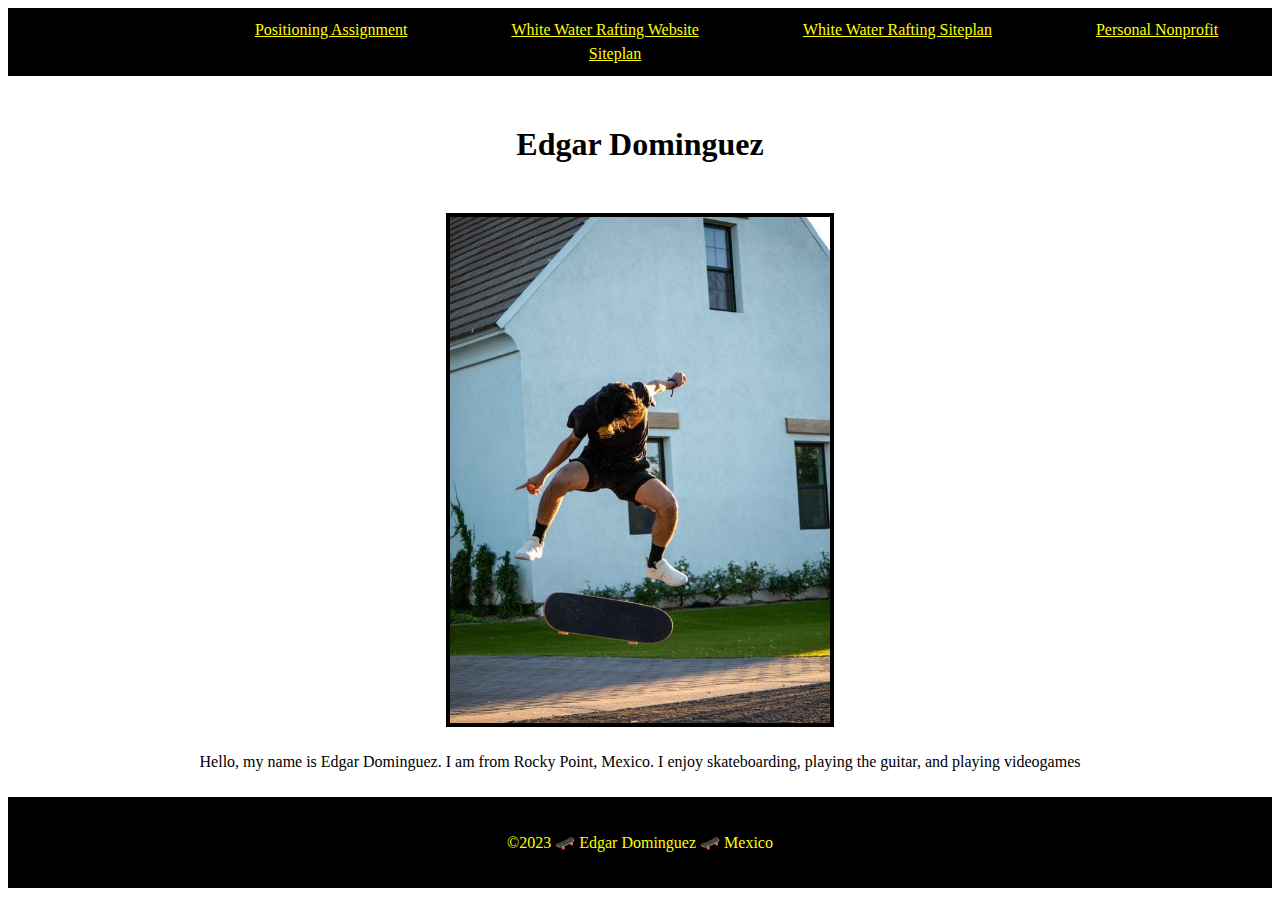
<file: index.html>
<!DOCTYPE html>
<html lang="en-US">
    <head>
        <meta charset="utf-8">
        <meta name="viewport" content="width=device-width,initial-scale=1.0">
        <title>Edgar Dominguez | WDD 130</title>
        <link rel="stylesheet" href="css/style.css" />
    </head>
    <body>
        <header>
            <nav>
                <a id="active" href="#">Home</a>
                <a href="positioning.html">Positioning Assignment</a>
                <a href="wwr/index.html">White Water Rafting Website</a>
                <a href="wwr/site-plan-rafting.html">White Water Rafting Siteplan</a> 
                <a href="nonprofit/site-plan.html">Personal Nonprofit Siteplan</a>
            </nav>
        </header>
        <main>
            <h1>Edgar Dominguez</h1>
            <img src="images/profile.jpg" alt="Hello, my name is Edgar Dominguez" width="200">
            <p>Hello, my name is Edgar Dominguez. I am from Rocky Point, Mexico. I enjoy skateboarding, playing the guitar, and playing videogames</p>
        </main>
        <footer>
            <p>©2023 🛹 Edgar Dominguez 🛹 Mexico</p>
        </footer>
        </body>
</html>
</file>
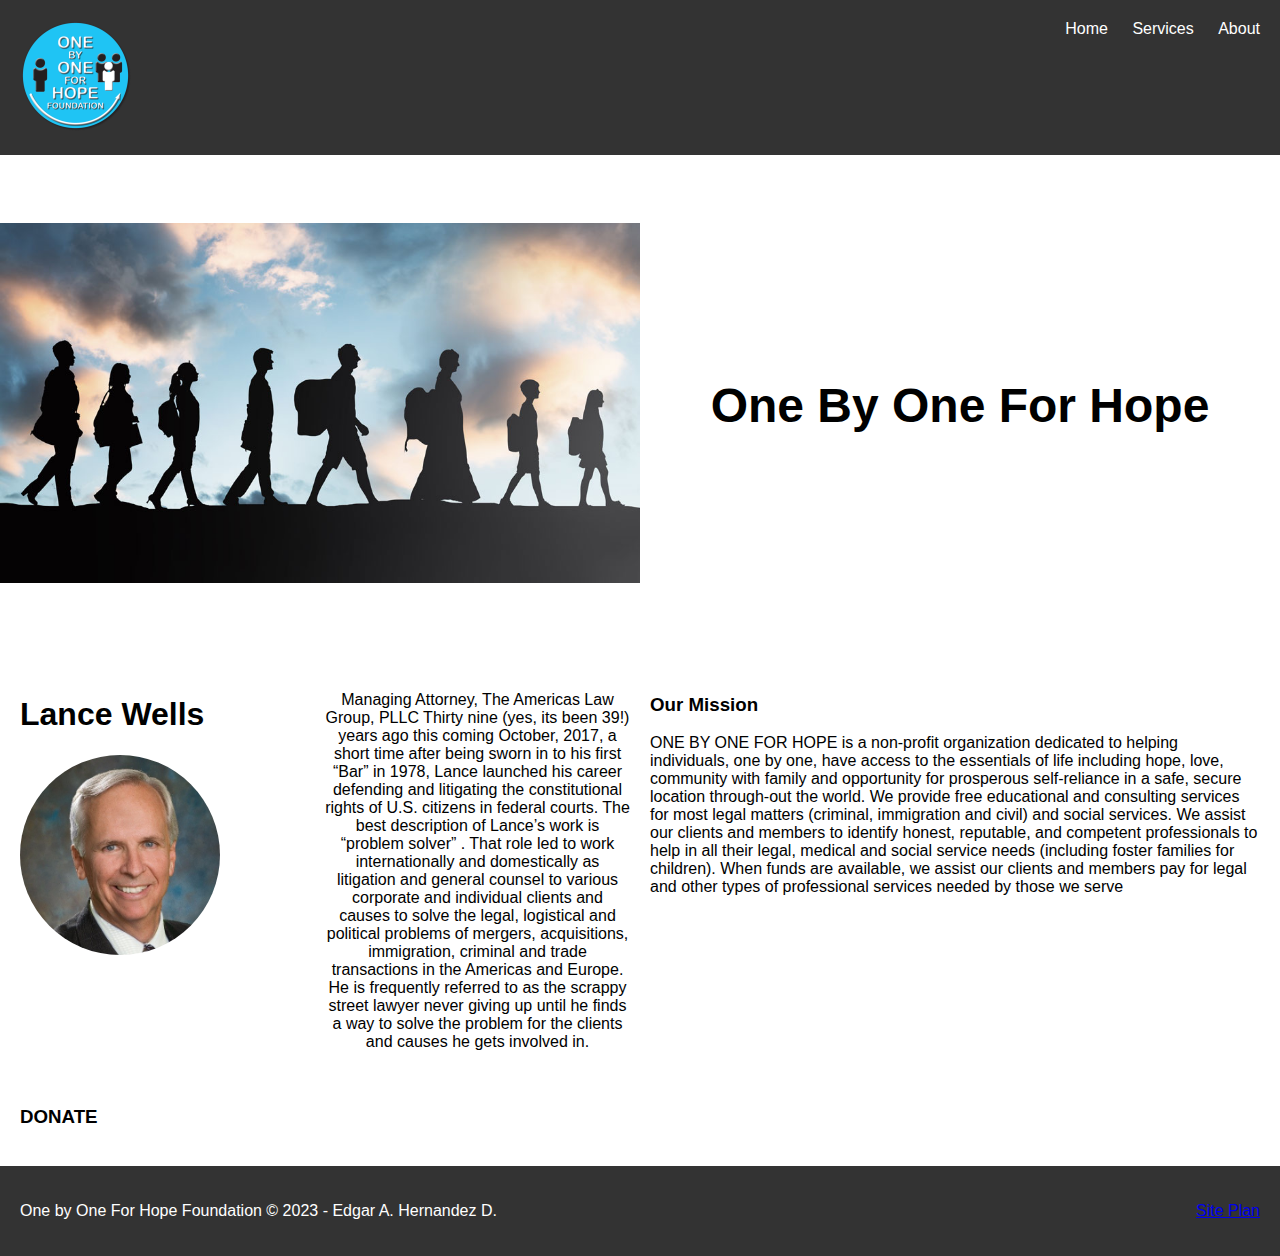
<file: nonprofit/index.html>
<!DOCTYPE html>
<html lang="en">
<head>
    <meta charset="UTF-8">
    <meta http-equiv="X-UA-Compatible" content="IE=edge">
    <meta name="viewport" content="width=device-width, initial-scale=1.0">
    <link rel="stylesheet" href="styles/style.css">
    <title>Nonprofit</title>
</head>
<body>
    <div id="content">
        <header class="header">
            
            <a id="logo_link" href="index.html">
                <img class="logo" src="images/personal-logo.png" alt="nonprofit logo">
            </a>
            <nav>
                <a href="index.html">Home</a>
                <a href="services.html">Services</a>
                <a href="about.html">About</a>
            </nav>
            
        </header>

            <div id="hero">
                <div id="hero-box">
                    <img id="hero-img" src="images/immigrants.jpg" alt="immigrants picture">
                </div>
                <section id="hero-msg">
                    <h1 class="home-title">One By One For Hope</h1>
                </section>
            </div>
        <main class="home-grid">
            <section class="director">
                <div style="display:flex;">
                  <div style="flex:1;">
                    <h1>Lance Wells</h1>
                    <img src="images/lancewells.jpg" alt="director profile photo">
                  </div>
                  <p style="flex:1; text-align:center;">Managing Attorney, The Americas Law Group, PLLC Thirty nine (yes, its been 39!) years ago this coming October, 2017, a short time after being sworn in to his first “Bar” in 1978, Lance launched his career  defending and litigating the constitutional rights of U.S. citizens in federal courts. The best description of Lance’s work is “problem solver” . That role led to work internationally and domestically as litigation and general counsel to various corporate and individual clients and causes to solve the legal, logistical and political problems of mergers, acquisitions, immigration, criminal and trade transactions in the Americas and Europe. He is frequently referred to as the scrappy street lawyer never giving up until he finds a way to solve the problem for the clients and causes he gets involved in.</p>
                </div>
              </section>
            <section class="mission statement">
                <h3>Our Mission</h3>
                <p>ONE BY ONE FOR HOPE is a non-profit organization dedicated to helping individuals, one by one, have access to the essentials of life including hope, love, community with family and opportunity for prosperous self-reliance in a safe, secure location through-out the world. We provide free educational and consulting services for most legal matters (criminal, immigration and civil) and social services. We assist our clients and members to identify honest, reputable, and competent professionals to help in all their legal, medical and social service needs (including foster families for children). When funds are available, we assist our clients and members pay for legal and other types of professional services needed by those we  serve</p>
            </section>
            <section class="donate button">
                <h3>DONATE</h3>
            </section>
        </main>
        <footer>
            <p>One by One For Hope Foundation &copy; 2023 - Edgar A. Hernandez D.</p>
            <p><a href="site-plan.html">Site Plan</a></p>
        </footer>
    </div>
</body>
</html>
</file>
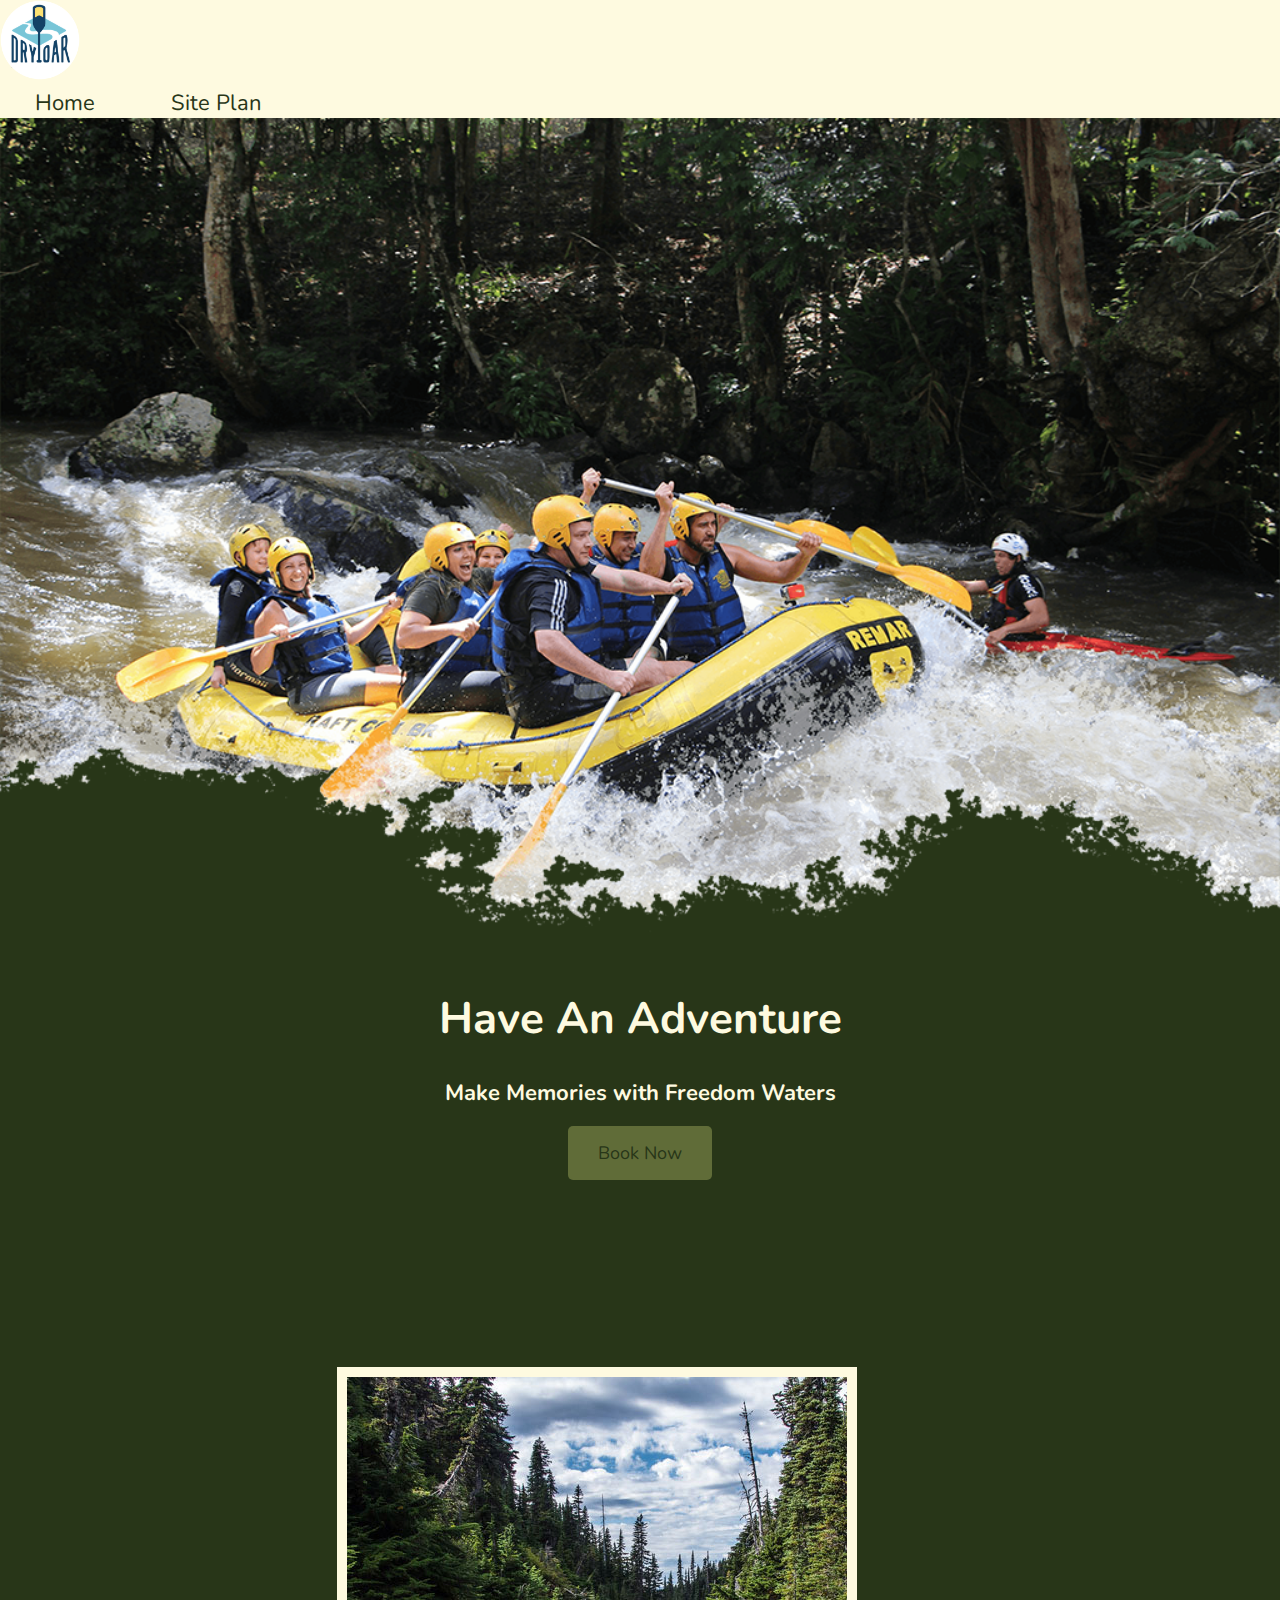
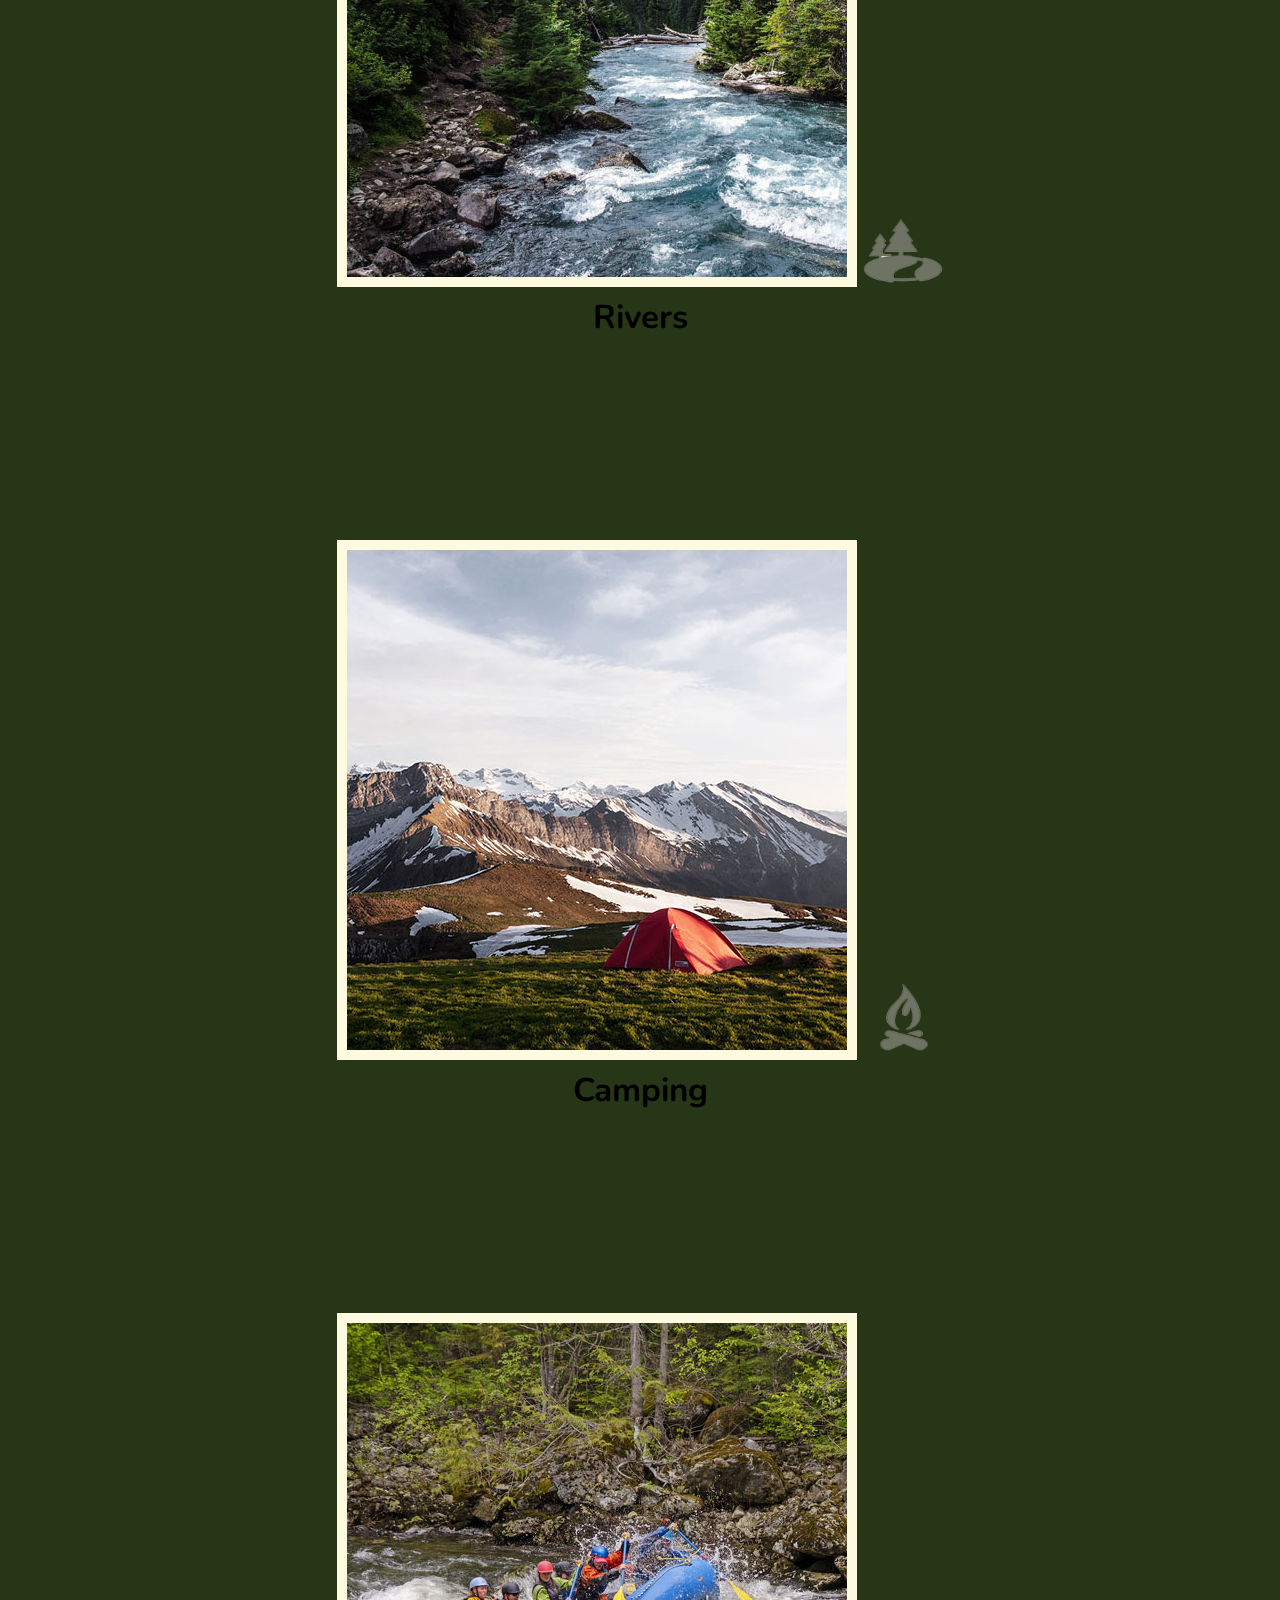
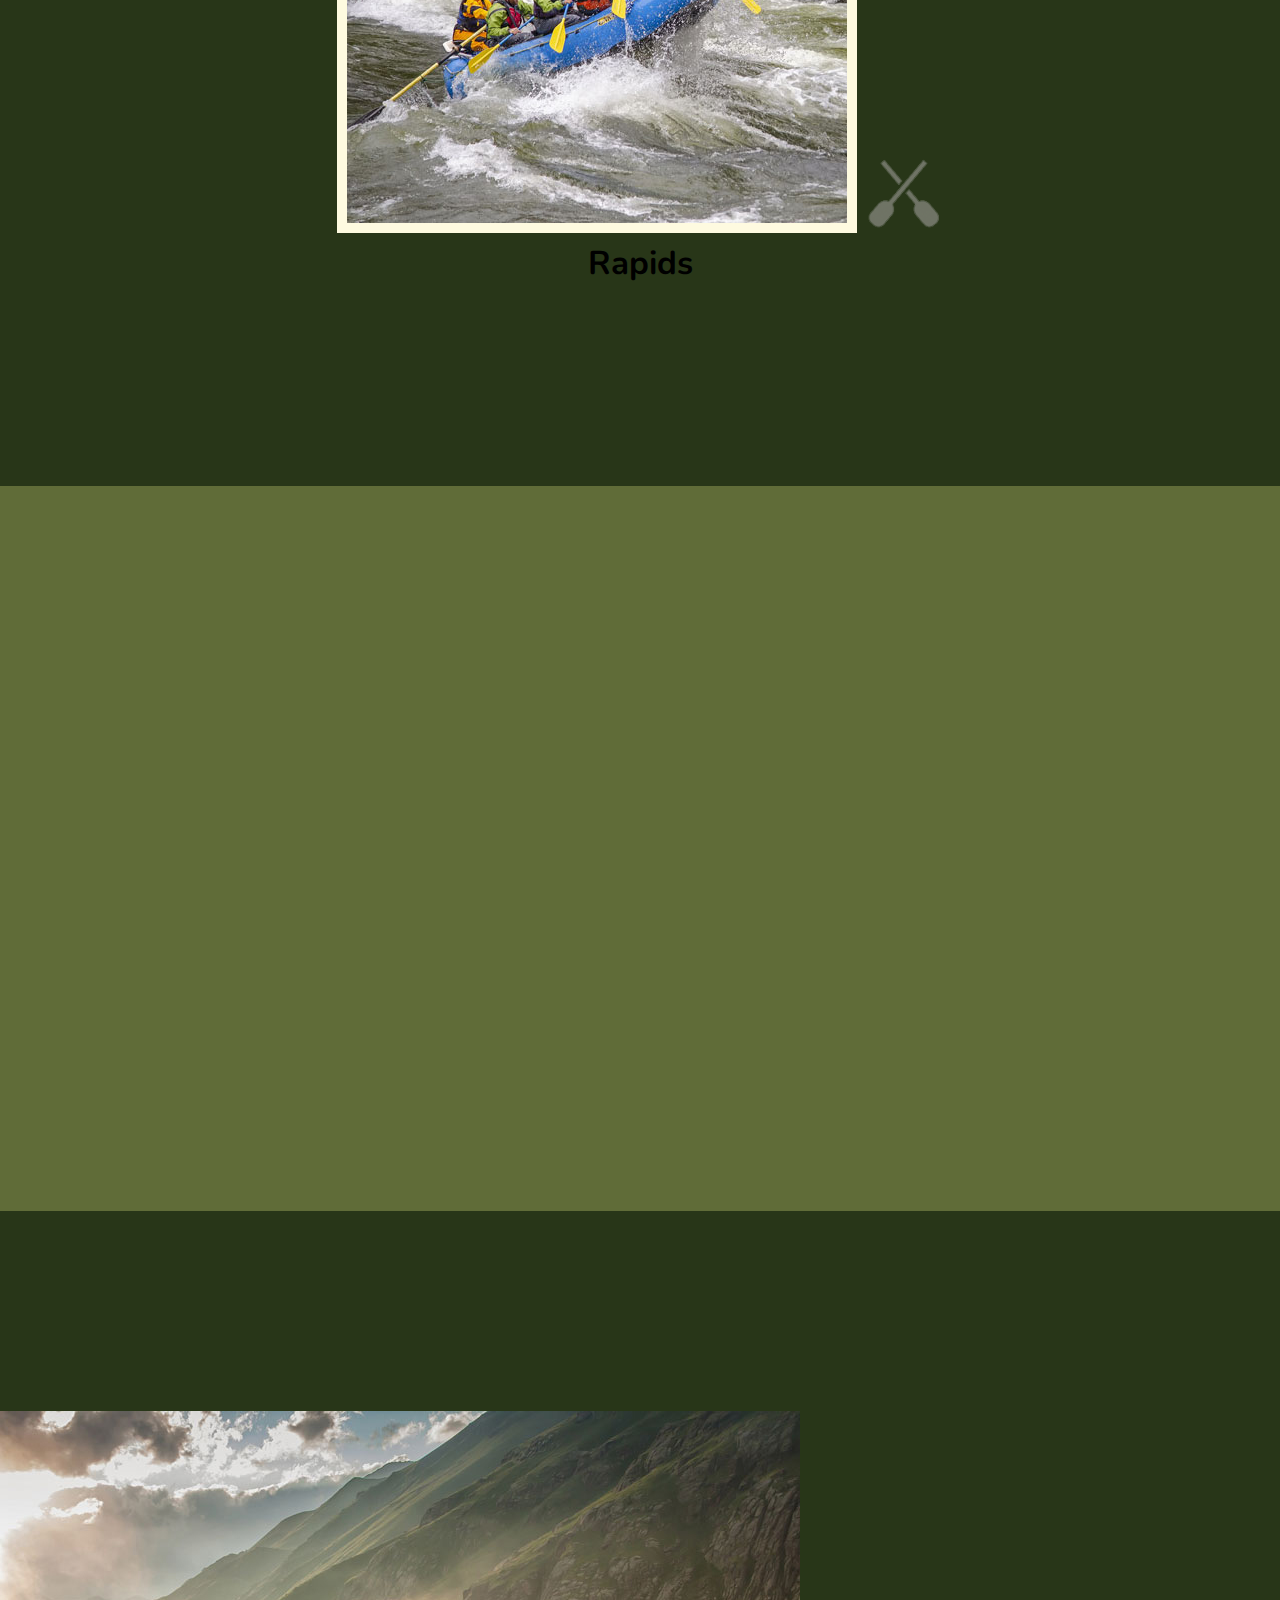
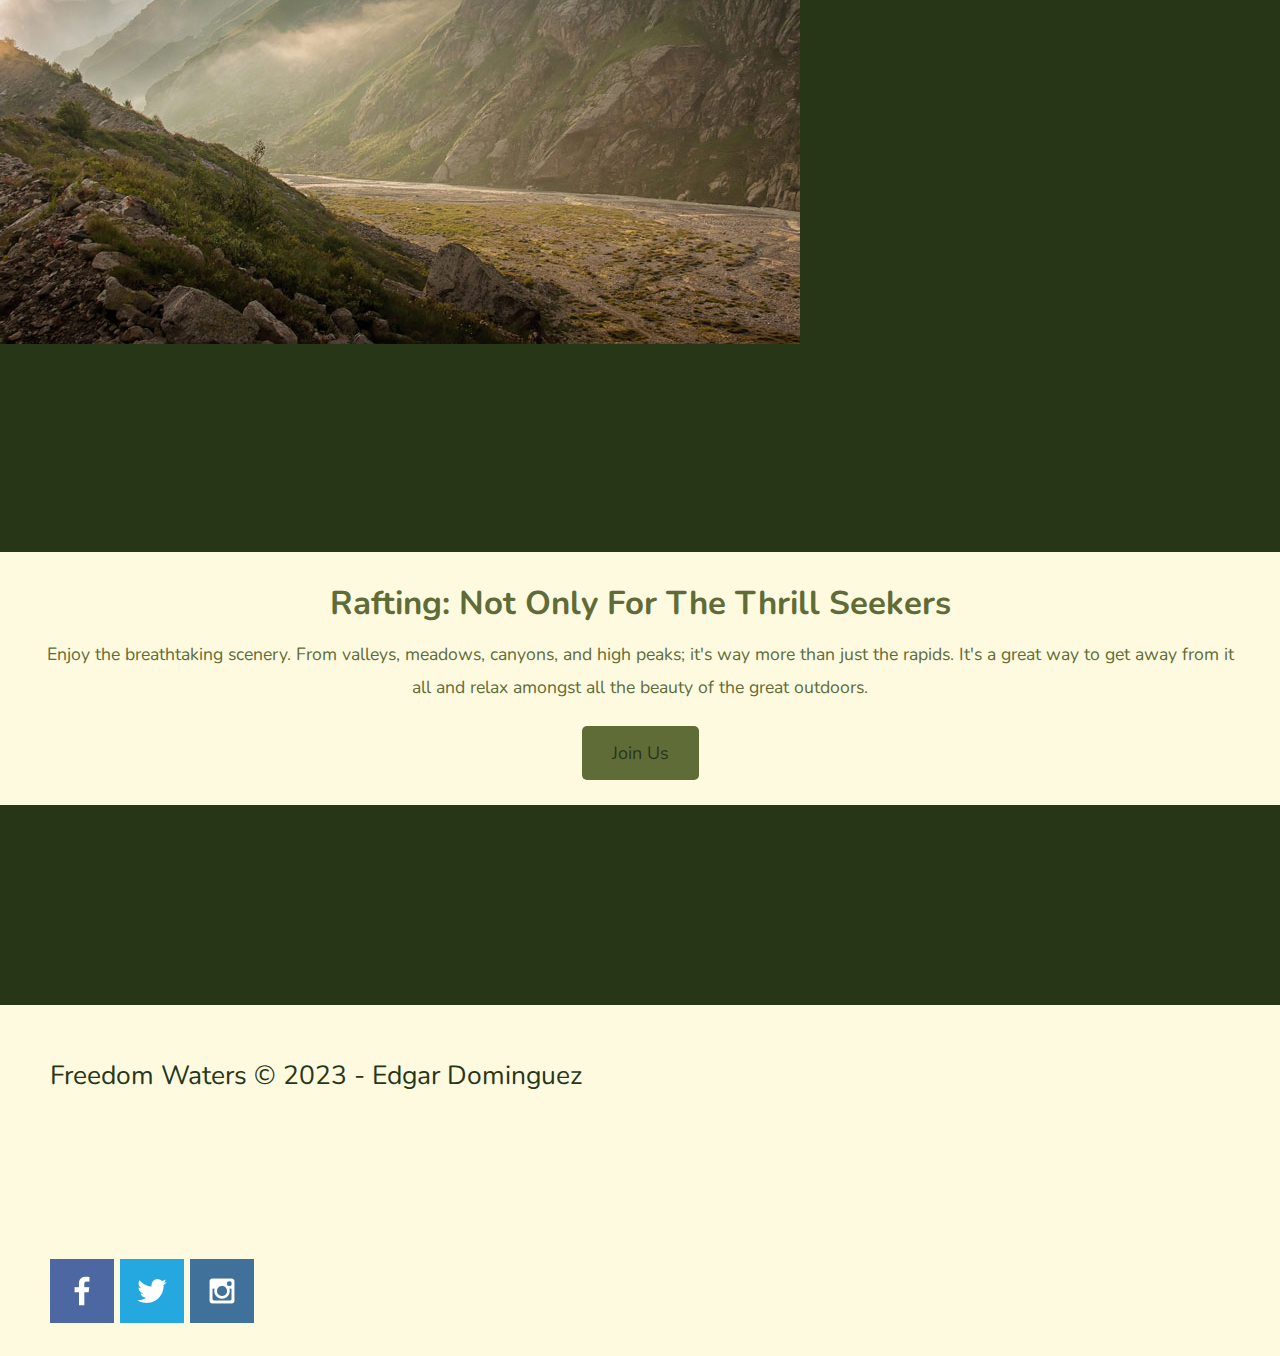
<file: wwr/index.html>
<!DOCTYPE html>
<html lang="en">
<head>
    <meta charset="UTF-8">
    <meta http-equiv="X-UA-Compatible" content="IE=edge">
    <meta name="viewport" content="width=device-width, initial-scale=1.0">
    <title>Whitewater Rafting Adventures | Dry Oar Boating | Home</title>
    <link rel="stylesheet" href="styles/style.css">
</head>
<body>
    <div id="content">
        <header>
            <a href="index.html" id="logo_link"> 
                <img class="logo" src="images/logo.png" alt="Dry Oar Logo">
            </a>
            <nav>
                <a href="index.html">Home</a>
                <a href="site-plan-rafting.html">Site Plan</a>
            </nav>
        </header>
        <div id="hero">
            <div id="hero-box">
                <img id="hero-img" src="images/hero.png" alt="People enjoying rafting">
            </div>
            <section id="hero-msg">
                <h1 class="home-title">Have An Adventure</h1>
                <h4>Make Memories with Freedom Waters </h4>
                <div class="button-box">
                    <a class="book" href="contactus.html">Book Now</a>  
                </div>
            </section>
        </div>
        <main class="home-grid">
            <section class="rivers-card">
                <img class="card-img" src="images/rivers.jpg" alt="river in forest">
                <img class="icon" src="images/river_icon.png" alt="river icon">
                <h2>Rivers</h2>
            </section>
            <section class="camping-card">
                <img class="card-img" src="images/camping.jpg" alt="tent in mountains">
                <img class="icon" src="images/fire_icon.png" alt="fire icon">
                <h2>Camping</h2>
            </section>
            <section class="rapids-card">
                <img class="card-img" src="images/rapids.jpg" alt="rafting boat">
                <img class="icon" src="images/oars.png" alt="oars icon">
                <h2>Rapids</h2>
            </section>
            <div id="background"></div>
            <img class="mountains" src="images/mountains.jpg" alt="misty mountains">
            <section  class="msg">
                <h2>Rafting: Not Only For The Thrill Seekers</h2>
                <p>Enjoy the breathtaking scenery. From valleys, meadows, canyons, and high peaks; it's way more than just the rapids. It's a great way to get away from it all and relax amongst all the beauty of the great outdoors.</p>
                <a class="join" href="rivers.html">Join Us</a>
            </section>
        </main>
        <footer>
            <p>Freedom Waters &copy; 2023 - Edgar Dominguez</p>
            <p><a href="site-plan-rafting.html">Site Plan</a></p>
            <p><a href="contactus.html">Contact Us</a></p>
            <div class="social">
                <a href="https://facebook.com" target="_blank">
                    <img src="images/facebook.png" alt="fb icon">
                </a>
                <a href="https://twitter.com" target="_blank">
                    <img src="images/twitter.png" alt="twitter icon">
                </a>
                <a href="https://instagram.com" target="_blank">
                    <img src="images/instagram.png" alt="instagram icon">
                </a>
            </div>
        </footer>
</div>
</body>
</html>
</file>
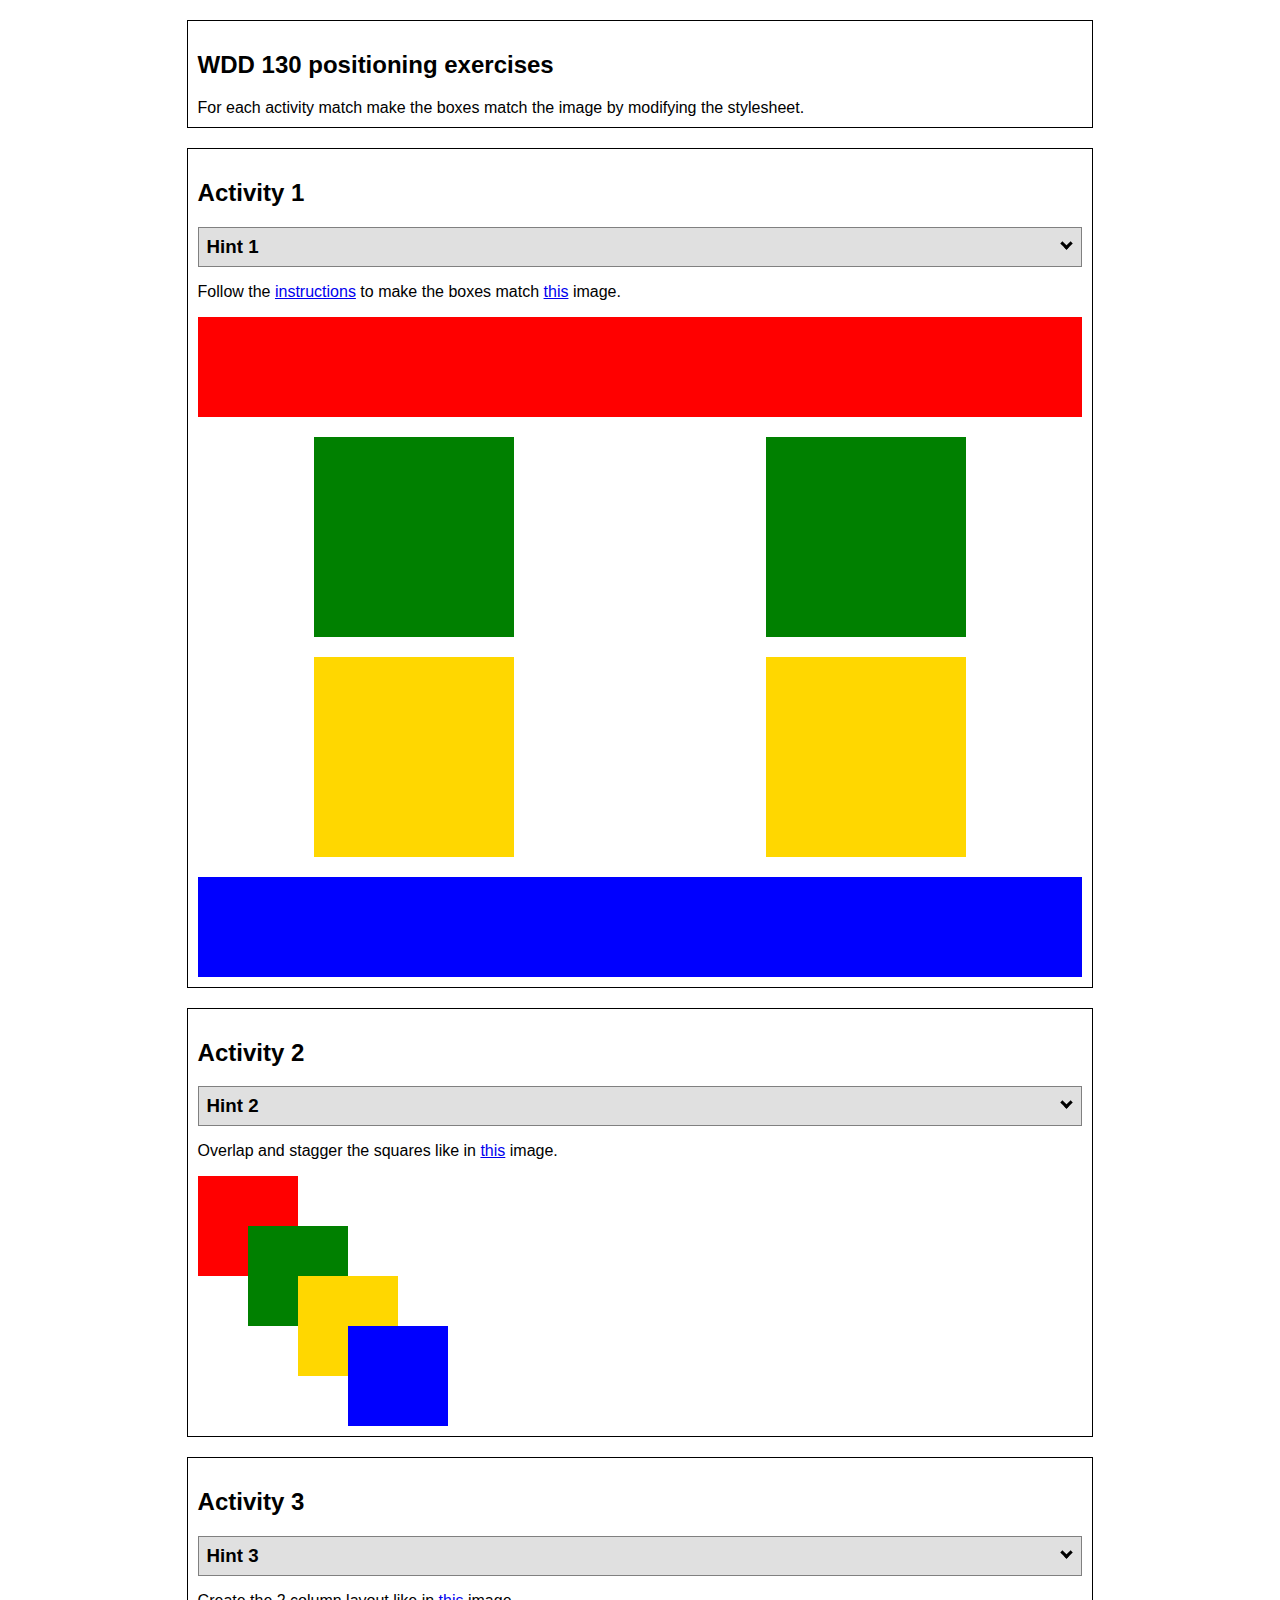
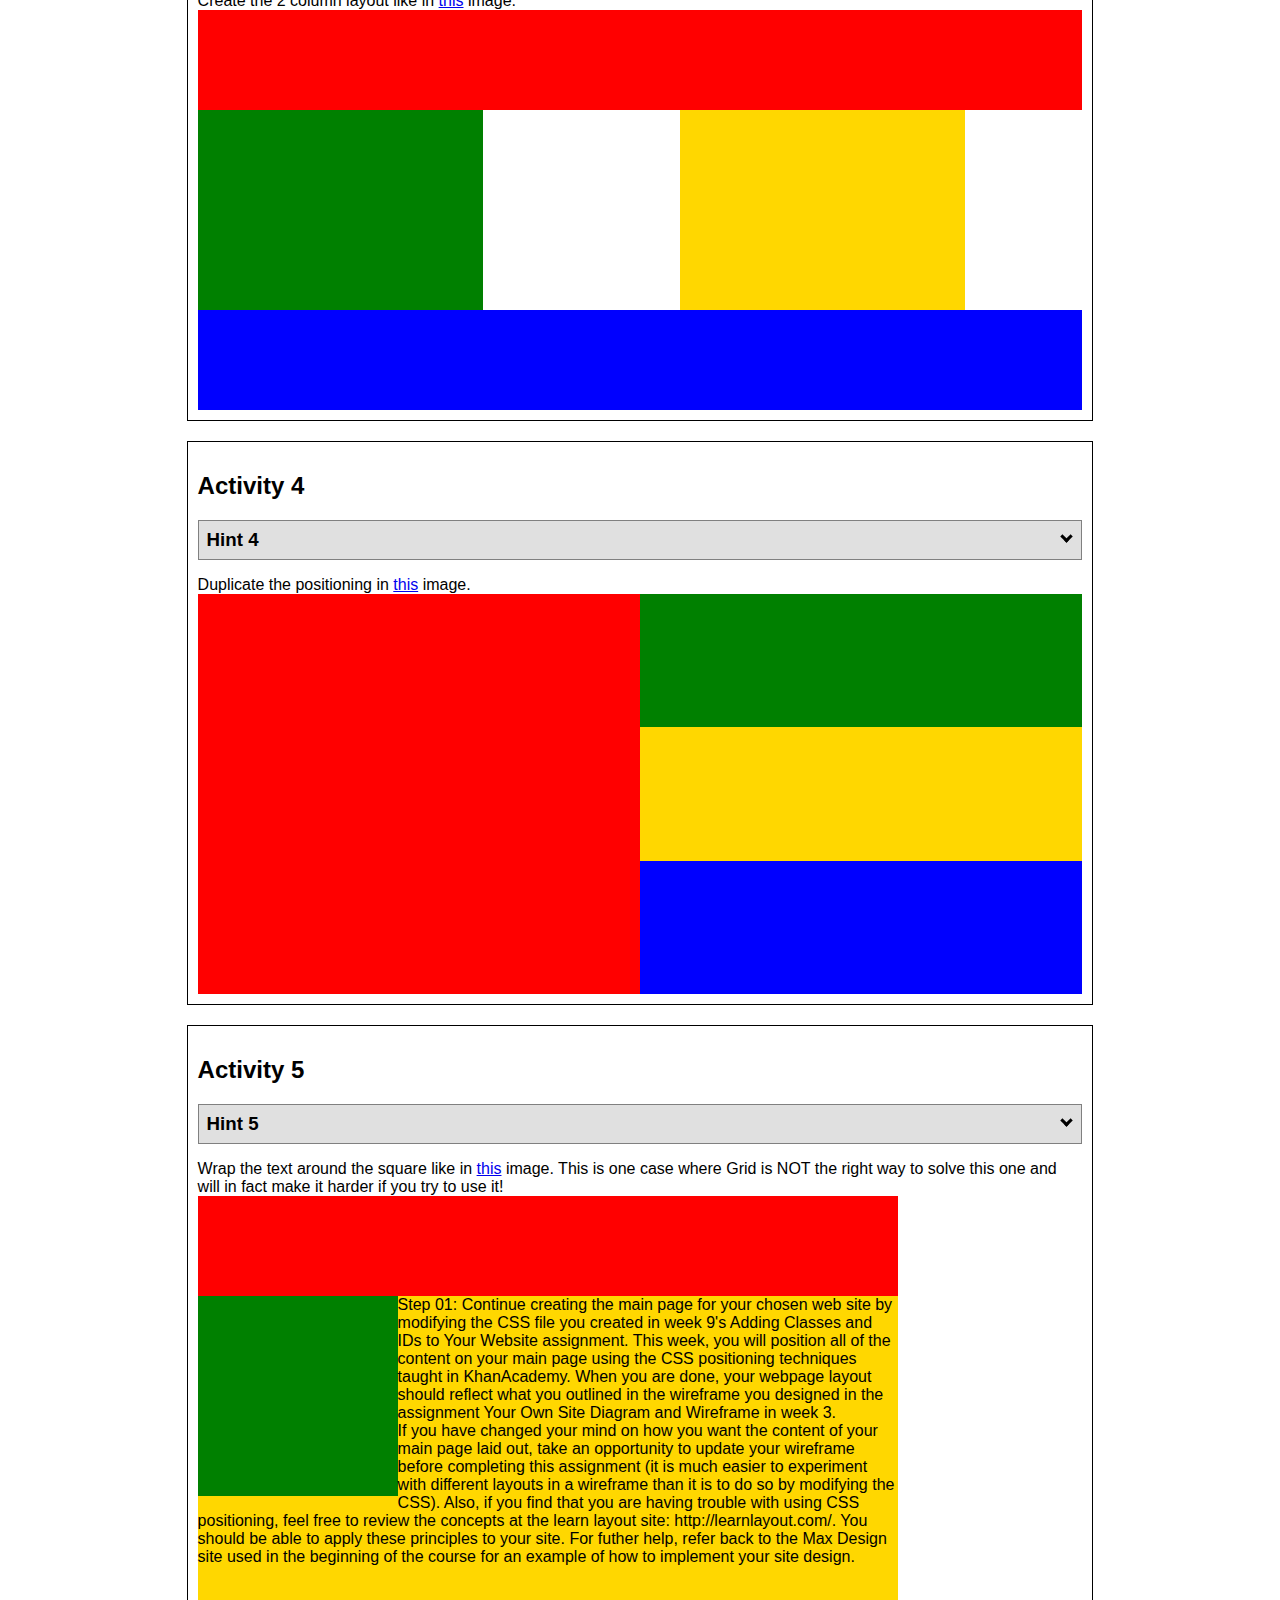
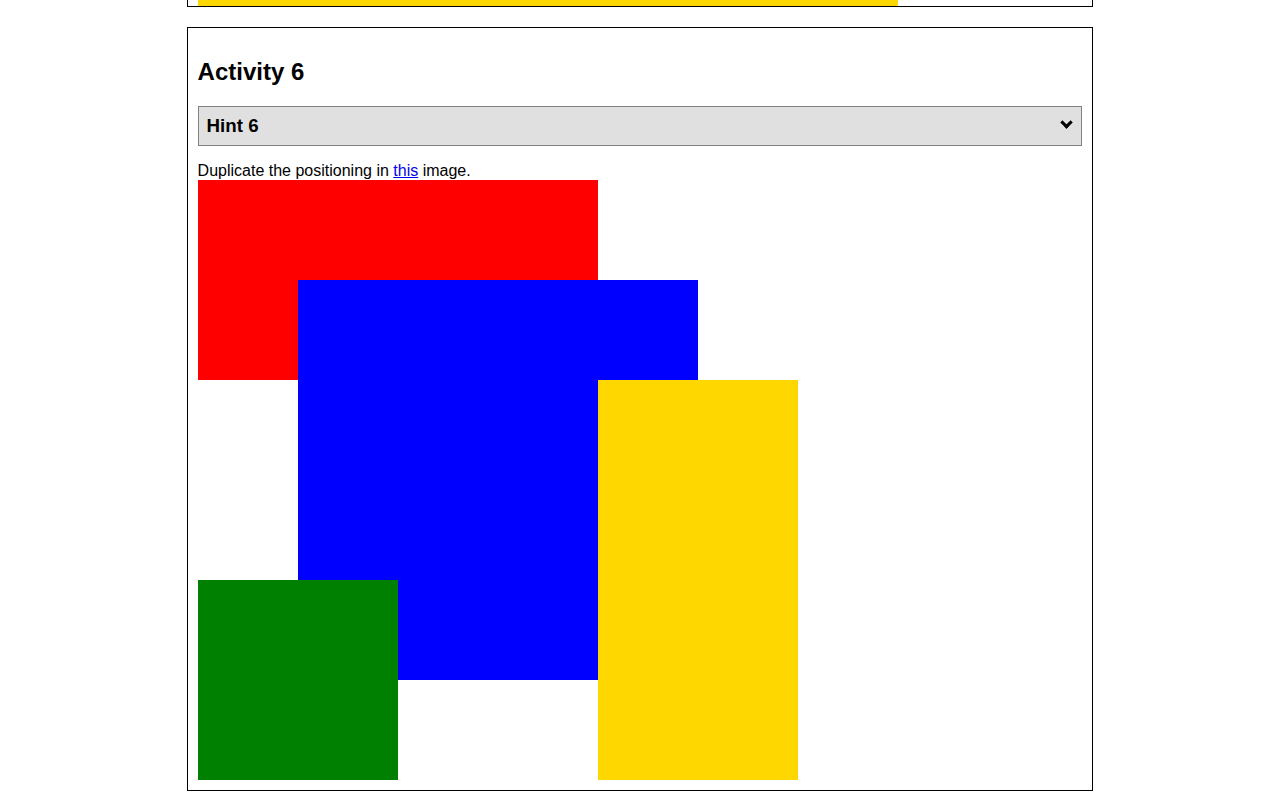
<file: positioning.html>
<!DOCTYPE html>
<html lang="en">
  <head>
    <!-- HTML - Name: positioning.html -->
    <title>Positioning Activity</title>
    <link rel="stylesheet" type="text/css" href="positionstyles.css" />
  </head>
  <body>
    <div class="activity">
      <h2>WDD 130 positioning exercises</h2>
      For each activity match make the boxes match the image by modifying the stylesheet.</div>
    <div class="activity">
      <h2>Activity 1</h2>
      <section class="hint"><input type="checkbox" ><i></i> <h3>Hint 1</h3><div><p>Check out the <a href="https://byui-wdd.github.io/wdd130/activities/w06-css-positioning.html" target="_blank">activity instructions</a> in Ilearn!</p></div></section>
      <p>Follow the <a href="https://byui-wdd.github.io/wdd130/activities/w06-css-positioning.html" target="_blank">instructions</a> to make the boxes match  <a href="https://byui-wdd.github.io/wdd130/images/example1.png" target="_blank">this</a> image.</p>
      <div class="content1" >
        <div class="red1" ></div>
        <div class="green1" ></div>
        <div class="green1" ></div>
        <div class="yellow1"></div>
        <div class="yellow1"></div>
        <div class="blue1"></div>
      </div>
    </div>
    <div class="activity">
      <h2>Activity 2</h2>
      <section class="hint"><input type="checkbox" > <h3>Hint 2</h3><i></i><div>
      <ul>
      <li>grid-template-columns: 50px 50px 50px 50px 50px </li></ul></div></section>
      <p>Overlap and stagger the squares like in <a href="https://byui-wdd.github.io/wdd130/images/example2.png" target="_blank">this</a> image.</p>
      <div class="content2" >
        <div class="red2" ></div>
        <div class="green2" ></div>
        <div class="yellow2"></div>
        <div class="blue2"></div>
      </div>
    </div>
    <div class="activity">
      <h2>Activity 3</h2>
      <section class="hint"><input type="checkbox" > <h3>Hint 3</h3><i></i><div><p>This one is going to be best solved with CSS Grid. Remember to make the boxes the right width first...then start moving them around. </p><h4>Properties used:</h4><ul><li>display:grid;</li><li>grid-template-columns:</li><li>grid-column-gap:</li>
        <li>grid-column:</li>  </ul></div></section>
      Create the 2 column layout like in <a href="https://byui-wdd.github.io/wdd130/images/example3.png" target="_blank">this</a>  image.
      <div class="content3" >
        <div class="red3" ></div>
        <div class="green3" ></div>
        <div class="yellow3"></div>
        <div class="blue3"></div>
      </div>
    </div>
    <div class="activity">
      <h2>Activity 4</h2>
      <section class="hint"><input type="checkbox" > <h3>Hint 4</h3><i></i><div><p>For the others we have been primarily concerned with width. For this one you will need to adjust height as well. </p><h4>Properties used:</h4><ul><li>display:grid;</li><li>grid-template-columns:</li><li>grid-row:</li></ul></div></section>
      Duplicate the positioning in <a href="https://byui-wdd.github.io/wdd130/images/example4.png" target="_blank">this</a> image. 
      <div class="content4" >
        <div class="red4" ></div>
        <div class="green4" ></div>
        <div class="yellow4"></div>
        <div class="blue4"></div>
      </div>
    </div>

    <div class="activity">
      <h2>Activity 5</h2>
      <section class="hint"><input type="checkbox" > <h3>Hint 5</h3><i></i><div><p>Grid is <strong>not</strong> the right way to do this.  In fact there is only one way to really do that...and that is with float. Remember that we float the thing we want the text to wrap around.  Also remember to start by making all the shapes the right size and shape.</p><h4>Properties used:</h4><ul><li>float: left;</li></ul></div></section>
      Wrap the text around the square like in <a href="https://byui-wdd.github.io/wdd130/images/example5.png" target="_blank">this</a> image. This is one case where Grid is NOT the right way to solve this one and will in fact make it harder if you try to use it!
      <div class="content5" >
        <div class="red5" ></div>
        <div class="green5" ></div>
        <div class="yellow5">Step 01: Continue creating the main page for your chosen web site by modifying the CSS file you created in week 9's Adding Classes and IDs to Your Website assignment. This week, you will position all of the content on your main page using the CSS positioning techniques taught in KhanAcademy. When you are done, your webpage layout should reflect what you outlined in the wireframe you designed in the assignment Your Own Site Diagram and Wireframe in week 3. <br />
          If you have changed your mind on how you want the content of your main page laid out, take an opportunity to update your wireframe before completing this assignment (it is much easier to experiment with different layouts in a wireframe than it is to do so by modifying the CSS). Also, if you find that you are having trouble with using CSS positioning, feel free to review the concepts at the learn layout site: http://learnlayout.com/. You should be able to apply these principles to your site. For futher help, refer back to the Max Design site used in the beginning of the course for an example of how to implement your site design.</div>
        <div class="blue5"></div>
      </div>
    </div>
    <div class="activity">
      <h2>Activity 6</h2>
      <section class="hint"><input type="checkbox" > <h3>Hint 6</h3><i></i><div><p>This one is all about visualizing the grid behind the layout. If you are having a hard time doing that first: all the sizes are even multiples of 100, and second here is another example with the lines drawn: <a href="https://byui-wdd.github.io/wdd130/images/example6-hint.png" target="_blank">example 6 with lines</a>. For this one you will find it easiest if you use px for the column width. You can also use <kbd>z-index</kbd> to control the element layering.    </p><h4>Properties used:</h4><ul><li>display:grid;</li><li>grid-template-columns:</li><li>grid-column:</li><li>grid-row:</li><li><a href="https://www.w3schools.com/cssref/pr_pos_z-index.asp" target="_blank">z-index:</a></li></ul></div></section>
      Duplicate the positioning in <a href="https://byui-wdd.github.io/wdd130/images/example6.png" target="_blank">this</a> image.
      <div class="content6" >
        <div class="red6" ></div>
        <div class="green6" ></div>
        <div class="yellow6"></div>
        <div class="blue6"></div>
      </div>
    </div>
  </body>
</html>
</file>
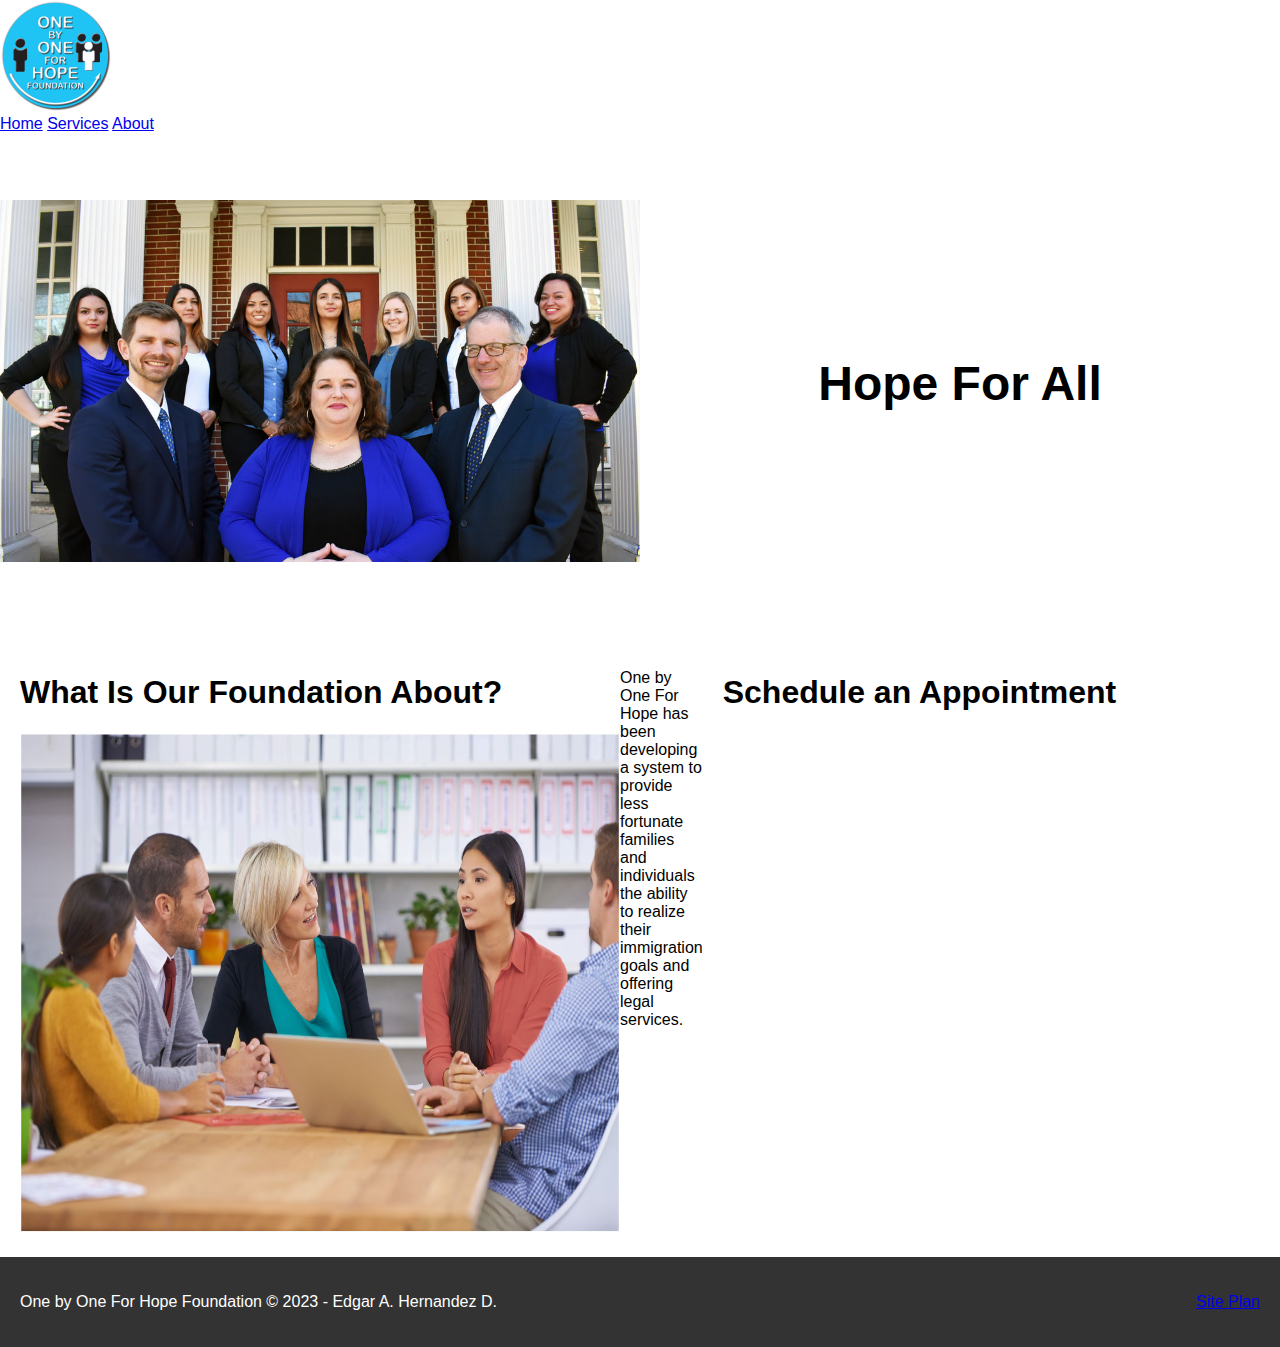
<file: nonprofit/about.html>
<!DOCTYPE html>
<html lang="en">
<head>
    <meta charset="UTF-8">
    <meta http-equiv="X-UA-Compatible" content="IE=edge">
    <meta name="viewport" content="width=device-width, initial-scale=1.0">
    <link rel="stylesheet" href="styles/style.css">
    <title>Nonprofit</title>
</head>
<body>
    <header>
        <a id="logo_link" href="index.html">
            <img class="logo" src="images/personal-logo.png" alt="nonprofit logo">
        </a>
        <nav>
            <a href="index.html">Home</a>
            <a href="services.html">Services</a>
            <a href="about.html">About</a>
        </nav>
    </header>
        <div id="hero">
            <div id="hero-box">
                <img id="hero-img" src="images/lawyers.jpg" alt="group of lawyers">
            </div>
            <section id="hero-msg">
                <h1 class="home-title">Hope For All</h1>
            </section>
        </div>
    <main class="home-grid">
        <section class="about">
            <div style="display:flex;">
                <div style="flex:1;">
                    <h1>What Is Our Foundation About?</h1>
                    <img src="images/consult.jpeg" alt="mock consult" height="500" width="600">
                </div>
                <p style="flex:1;">One by One For Hope has been developing a system to provide less fortunate families and individuals the ability to realize their immigration goals and offering legal services.
            </div>
        </section>
        <section class="schedule an appointment">
            <h1>Schedule an Appointment</h1>
        </section>
    </main>
    <footer>
        <p>One by One For Hope Foundation &copy; 2023 - Edgar A. Hernandez D.</p>
        <p><a href="site-plan.html">Site Plan</a></p>
    </footer>
</body>
</html>
</file>
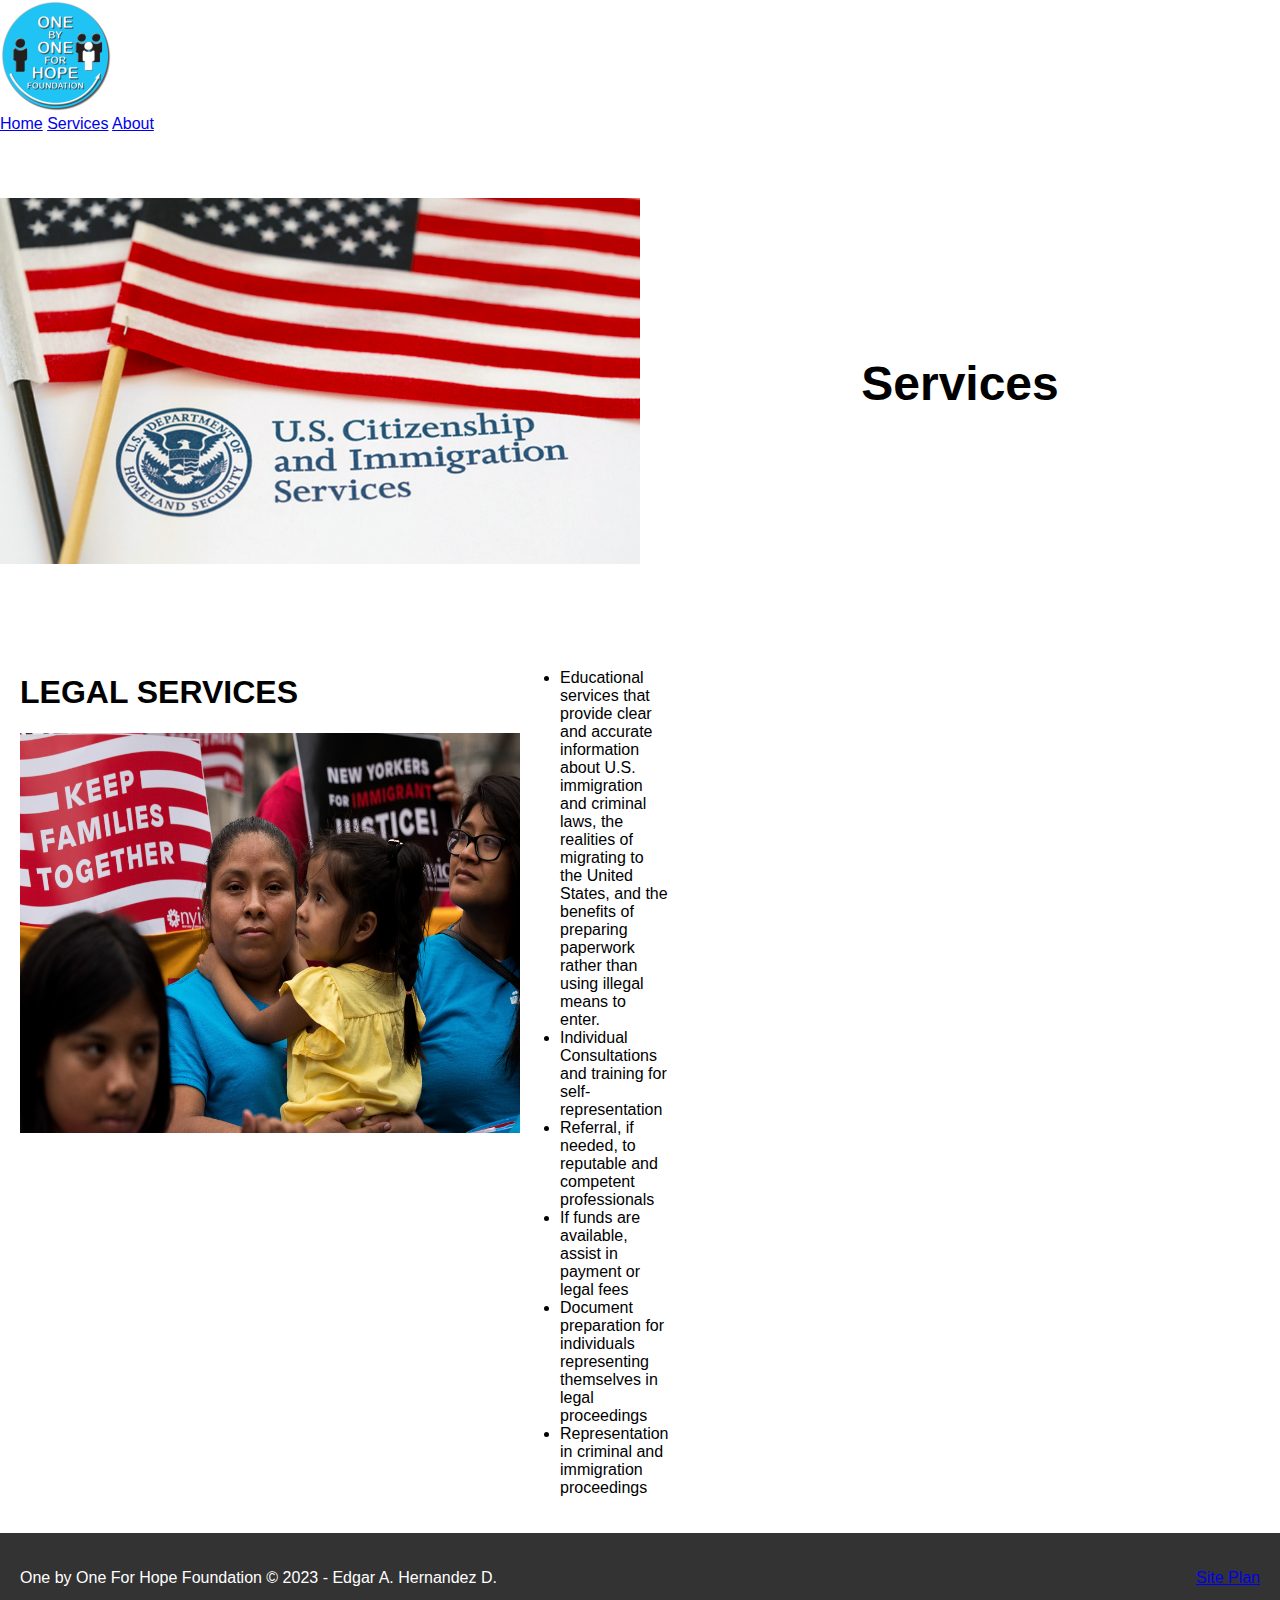
<file: nonprofit/services.html>
<!DOCTYPE html>
<html lang="en">
<head>
    <meta charset="UTF-8">
    <meta http-equiv="X-UA-Compatible" content="IE=edge">
    <meta name="viewport" content="width=device-width, initial-scale=1.0">
    <link rel="stylesheet" href="styles/style.css">
    <title>Nonprofit</title>
</head>
<body>
    <header>
        <a id="logo_link" href="index.html">
            <img class="logo" src="images/personal-logo.png" alt="nonprofit logo">
        </a>
        <nav>
            <a href="index.html">Home</a>
            <a href="services.html">Services</a>
            <a href="about.html">About</a>
        </nav>
    </header>
        <div id="hero">
            <div id="hero-box">
                <img id="hero-img" src="images/uscis.jpg" alt="uscis logo">
            </div>
            <section id="hero-msg">
                <h1 class="home-title">Services</h1>
            </section>
        </div>
    <main class="home-grid">
        <section class="legal services">
            <div style="display:flex;">
                <div style="flex:1;">
                    <h1>LEGAL SERVICES</h1>
                    <img src="images/family.jpg" alt="immigrant family" height="400" width="500">
                </div>
                <p style="flex:1;">
                    <ul>
                        <li>Educational services that provide clear and accurate information about U.S. immigration and criminal laws, the realities of migrating to the United States, and the benefits of preparing paperwork rather than using illegal means to enter.
                        </li>
                        <li>Individual Consultations and training for self-representation</li>
                        <li>Referral, if needed, to reputable and competent professionals</li>   
                        <li>If funds are available, assist in payment or legal fees</li>
                        <li>Document preparation for individuals representing themselves in legal proceedings
                        </li>
                        <li>Representation in criminal and immigration proceedings</li>
                    </ul>
            </div>
        </section>
    </main>
    <footer>
        <p>One by One For Hope Foundation &copy; 2023 - Edgar A. Hernandez D.</p>
        <p><a href="site-plan.html">Site Plan</a></p>
    </footer>
</body>
</html>
</file>
<file: css/style.css>
nav, footer {
    text-align: center;
    background-color: black;
    padding: 10px;
}

body {
    color:black
}

a {
    font-size: 1em;
    color: yellow;
    margin: 40px;
    line-height: 1.5em;
    padding: 10px;
}

h1, h2 {
    margin: 50px 0;
    text-align: center;
    color: black;
}

footer p {
    color: yellow
}

img {
    width: 30%;
    display: block;
    margin: 0 auto;
    border: 4px solid black;
}

p {
    text-align: center;
    padding: 10px;
}

#active {
    background-color: black;
    color: black;
}

a:hover {
    background-color: transparent;
    color: yellow;
}
</file>
<file: nonprofit/styles/style.css>
@import url('https://fonts.googleapis.com/css2?family=Alegreya+Sans+SC&family=Hind+Guntur&display=swap');
body {
    font-family: Arial, sans-serif;
    margin: 0;
    padding: 0;
  }
  
  .header {
    background-color: #333;
    display: flex;
    justify-content: space-between;
    padding: 20px;
  }
  
  .header a {
    color: #fff;
    text-decoration: none;
  }
  
  .header nav a {
    margin-left: 20px;
  }
  
  #hero {
    display: flex;
    align-items: center;
    height: 500px;
  }
  
  #hero-box {
    flex: 1;
  }
  
  #hero-img {
    width: 100%;
    height: 100%;
  }
  
  #hero-msg {
    background-color: rgba(255, 255, 255, 0.7);
    flex: 1;
    display: flex;
    align-items: center;
    justify-content: center;
  }
  
  .home-title {
    font-size: 48px;
  }
  
  .home-grid {
    display: grid;
    grid-template-columns: 1fr 1fr;
    grid-gap: 20px;
    padding: 20px;
  }
  
  .director img {
    width: 200px;
    height: 200px;
    border-radius: 100px;
    margin-right: 20px;
  }
  
  .mission statement {
    background-color: rgba(255, 255, 255, 0.7);
    padding: 20px;
    text-align: center;
  }
  
  .donate button {
    background-color: #333;
    color: #fff;
    display: flex;
    align-items: center;
    justify-content: center;
    height: 200px;
  }
  
  footer {
    background-color: #333;
    color: #fff;
    display: flex;
    justify-content: space-between;
    padding: 20px;
  }
</file>
<file: wwr/styles/style.css>
@import url('https://fonts.googleapis.com/css2?family=Nunito:wght@300&family=Rowdies:wght@300&display=swap');
/*font-family: 'Nunito', 'Verdana', sans-serif;
font-family: 'Rowdies', 'Optima', cursive;*/

#content {
    max-width: 1600px;
    margin: 0 auto;
}

body {
    font-family: 'Nunito', 'Verdana', sans-serif;
    background-color: #283618;
    font-size: 22px;
    margin: 0;
    padding: 0;
}

header{
    background-color: #fefae0;
}

#logo_link {
    padding-top: 5px;
}

.logo {
    width: 80px;
}

nav a {
    text-align: center;
    color: #283618;
    text-decoration: none;
    padding: 35px;
}

nav a:hover{
    background-color: #606c38;
    color: black;
}

h2 {
    margin: 0;
}

#hero-msg h1, #hero-msg h4 {
    text-align: center;
}

.button-box {
    text-align: center;
}

main section {
    text-align: center;
}

#background {
    height: 725px;
    background-color: #606c38;
    margin-bottom: 200px;
}

.book, .join {
    background-color: #606c38;
    color: #283618;
    text-decoration: none;
    font-size: 18px;
    padding: 15px 30px;
    margin-top: 50px;
    border-radius: 5px;
}

.book:hover, .join:hover {
    background-color: #fefae0;
    color: black;
}

.rivers-card, .camping-card, .rapids-card {
    margin: 200px 0;
}

.msg {
    background-color: #fefae0;
    color: #606c38;
    line-height: 1.5em;
    padding: 35px;
    margin-top: 200px;
}

footer {
    background-color: #fefae0;
    color: #283618;
    padding: 25px 50px;
    margin-top: 200px;
}

.home-title {
    font-family: 'Nunito', 'Optima', cursive;
    color: #fefae0;
    font-size: 2em;
    margin-top: 10px;
}

h4 {
    color: #fefae0;
}

.msg h2 {
    color: #606c38;
    font-family: 'Nunito', 'Optima', cursive;
}

.msg p {
    font-size: .8em;
    color: #606c38;
    padding-bottom: 15px;
}

footer a {
    color: #fefae0;
    text-decoration: none;
}

footer a:hover {
    color: black;
}

.logo {
    width: 80px;
}

.icon {
    width: 80px;
    padding-top: 10px;
}

#hero-img {
    width: 100%;
}

footer p {
    font-size: 1.2em;
}

footer p a:hover {
    text-decoration: underline;
}

footer .social img {
    padding-top: 15px;
}

.card-img {
    border: 10px solid #fefae0;
}

main section img {
    box-sizing: border-box;
}
</file>
<file: positionstyles.css>
/* CSS - Name: "positionstyles.css" */
/* Activity 1 styles */
.content1 {
    /* This is the parent of the activity 1 boxes. */
    display: grid;
    grid-template-columns: 1fr 1fr;
    justify-items: center;
    grid-gap: 20px;
    
  }
  .red1 { 
    width: 100%; 
    height: 100px; 
    background-color: red; 
    grid-column: 1/3;
  
  } 
  .green1 {
    width: 200px; 
    height: 200px; 
    background-color: green; 
  
  } 
  .yellow1 {
    width: 200px; 
    height: 200px; 
    background-color: gold; 
  } 
  .blue1 {
    width: 100%; 
    height: 100px; 
    background-color: blue;
    grid-column: 1/3; 
  } 
  /* Activity 2 styles */ 
  .content2 {
    /* This is the parent of the activity 2 boxes. */
    display: grid;
    grid-template-columns: 50px 50px 50px 50px;
  }
  .red2 {
    width: 100px; 
    height: 100px; 
    background-color: red; 
  } 
  .green2 { 
    width: 100px; 
    height: 100px; 
    background-color: green; 
    margin-top: 50px;
  } 
  .yellow2 {
    width: 100px; 
    height: 100px; 
    background-color: gold; 
    margin-top: 100px;
  } 
  .blue2 {
    width: 100px; 
    height: 100px; 
    background-color: blue; 
    margin-top: 150px;
  } 
  /* Activity 3 styles */ 
  .content3 {
    /* This is the parent of the activity 3 boxes. */
    display: grid;
    grid-template-columns: 1fr 1fr;
    grid-column-gap: 80px;
    
  }
  .red3 {
    width: 100%; 
    height: 100px; 
    background-color: red; 
    grid-column: 1/3;
  } 
  .green3 {
    width: 285px; 
    height: 200px; 
    background-color: green;
  } 
  .yellow3 {
    width: 285px; 
    height: 200px; 
    background-color: gold; 
  } 
  .blue3 {
    width: 100%;
    height: 100px; 
    background-color: blue; 
    grid-column: 1/3;
  } 
  /* Activity 4 styles */ 
  .content4 {
    /* This is the parent of the activity 4 boxes. */
    height: 400px;
    display: grid;
    grid-template-columns: 1fr 1fr;
  }
  .red4 {
    width: 100%; 
    height: 100%; 
    background-color: red; 
    grid-row: 1/4;
  } 
  .green4 {
    width: 100%; 
    height: 100%; 
    background-color: green; 
  } 
  .yellow4 {
    width: 100%; 
    height: 100%; 
    background-color: gold; 
  } 
  .blue4 {
    width: 100%; 
    height: 100%; 
    background-color: blue; 
  } 
  /* Activity 5 styles */ 
  .content5 {
    /* This is the parent of the activity 5 boxes. */
    height: 400px;
    width: 700px;
  }
  .red5 { 
    width: 100%; 
    height: 100px; 
    background-color: red; 
  } 
  .green5 { 
    width: 200px; 
    height: 200px; 
    background-color: green;
    float: left;
  
  } 
  .yellow5 {
    width: 100%; 
    height: 325px; 
    background-color: gold; 
    
  
  } 
  .blue5 {
    width: 100%; 
    height: 100px; 
    background-color: blue; 
  } 
  /* Activity 6 styles */ 
  .content6 {
    /* This is the parent of the activity 6 boxes. */
    display: grid;
    grid-template-columns: repeat(6, 100px)
  }
  .red6 {
    width: 400px; 
    height: 200px; 
    background-color: red; 
    grid-row: 1/3;
  } 
  .green6 {
    width: 200px; 
    height: 200px; 
    background-color: green; 
    grid-row: 5/7;
    grid-column: 1/3;
    z-index: 1;
  } 
  .yellow6 {
    width: 200px; 
    height: 400px; 
    background-color: gold; 
    grid-row: 3/7;
    grid-column: 5/7;
    z-index: 1;
  } 
  .blue6 {
    width: 400px; 
    height: 400px; 
    background-color: blue;
    grid-row: 2/6;
    grid-column: 2/6;
  } 
  
  
  /* Do not make any changes below here */
  .activity {
    width: 70%; 
    margin: 20px auto; 
    font-family: Arial, sans-serif; 
    border: 1px solid black; 
    padding: 10px; 
    clear:both; 
    overflow: auto;
  } 
  
  .hint {
    border: 1px solid grey;
    background: #e0e0e0;
    padding: .5em;
    position: relative;
    margin: 1em 0;
  }
  .hint h3 {
    margin: 0;
  }
  .hint:hover {
    background: #d0d0d0;
  }
  .hint > div {
    display: none;
  }
  
  .hint input[type=checkbox] {
    position: absolute;
    width: 100%;
    height: 100%;
    opacity: 0;
    z-index: 1;
    cursor: pointer;
  }
  
  .hint input[type=checkbox]:checked ~ div {
    display: block;
  }
  
  .hint i {
    position: absolute;
    transform: translate(-6px, 0);
    margin-top: 16px;
    right: 10px;
    top: -3px;
  }
  .hint i:before, .hint i:after {
    content: "";
    position: absolute;
    background-color: black;
    width: 3px;
    height: 9px;
  }
  .hint i:before {
    transform: translate(2px, 0) rotate(45deg);
  }
  .hint i:after {
    transform: translate(-2px, 0) rotate(-45deg);
  }
  
  .hint input[type=checkbox]:checked ~ i:before {
    transform: translate(-2px, 0) rotate(45deg);
  }
  .hint input[type=checkbox]:checked ~ i:after {
    transform: translate(2px, 0) rotate(-45deg);
  }
  .hint a {
    position: relative;
    z-index: 1;
  }
</file>
